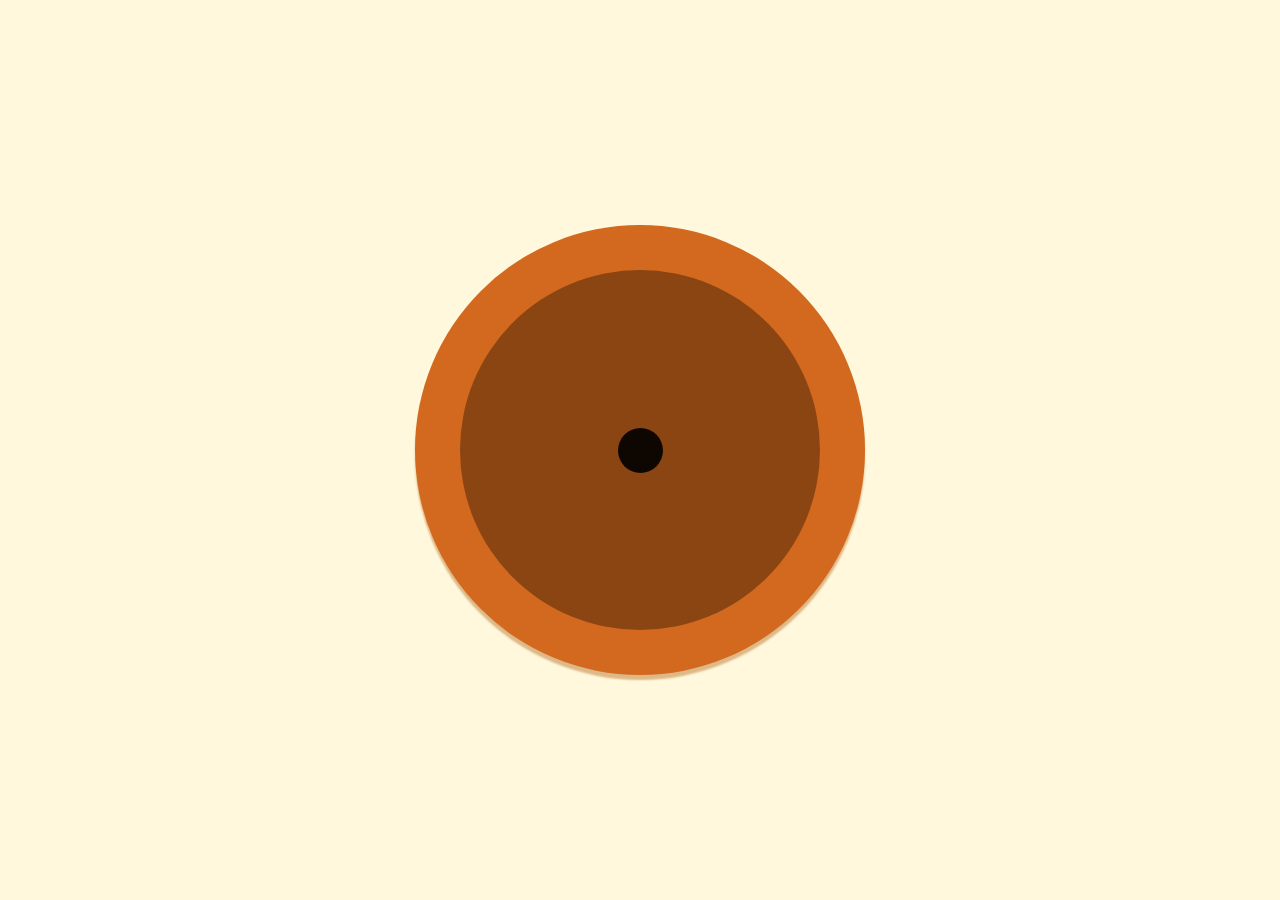
<file: index.html>
<!doctype html><html lang=en-GB><head><meta charset=utf-8><title>The Air Horner</title><meta http-equiv=X-UA-Compatible content="IE=edge"><meta name=description content="An Air horn. Probably the best air horn web app there is."><meta name=viewport content="width=device-width, initial-scale=1"><link rel=canonical href="https://airhorner.com/"><link rel=manifest href=manifest.json><meta name=mobile-web-app-capable content=yes><meta name=apple-mobile-web-app-capable content=yes><meta name=application-name content="Air Horner"><meta name=apple-mobile-web-app-status-bar-style content=black><meta name=apple-mobile-web-app-title content="Air Horner"><link rel=icon sizes=192x192 href=./images/touch/Airhorner_192.png><link rel=apple-touch-icon href=./images/touch/Airhorner_192.png><meta name=msapplication-TileImage content=./images/touch/Airhorner_144.png><meta name=msapplication-TileColor content=#2196F3><meta name=theme-color content=#2196F3><meta property=og:title content="Air Horn"><meta property=og:type content=website><meta property=og:image content=https://airhorner.com/images/touch/Airhorner_192.png><meta property=og:url content="https://airhorner.com/"><meta property=og:description content="The best and easiest Air Horn web app there is. No install just use it right away in your browser!"><meta name=twitter:card content=summary><meta name=twitter:url content="https://airhorner.com/'"><meta name=twitter:title content="Air Horn"><meta name=twitter:description content="The best and easiest Air Horn web app there is. No install just use it right away in your browser!"><meta name=twitter:image content=https://airhorner.com/images/touch/Airhorner_192.png><meta name=twitter:creator content=@paul_kinlan><link rel=stylesheet href=styles/main.css></head><body><div id=container><div id=airhorn><div class=horn><div class=inner><div class=center></div></div></div></div></div><div id=installer><button class=button>Install</button> <span class=tooltip></span></div><div id=snowflakeContainer><img class=snowflake style="visibility: hidden;" src=images/poop.svg width=100 height=100></div><script src=./scripts/main.min.js></script><script>
      if('serviceWorker' in navigator) {
        navigator.serviceWorker.register('./sw.js')
          .then(function(registration) {
                console.log('Service Worker Registered');
          });

        navigator.serviceWorker.ready.then(function(registration) {
           console.log('Service Worker Ready');
        });
      }

     
    </script></body></html>
</file>
